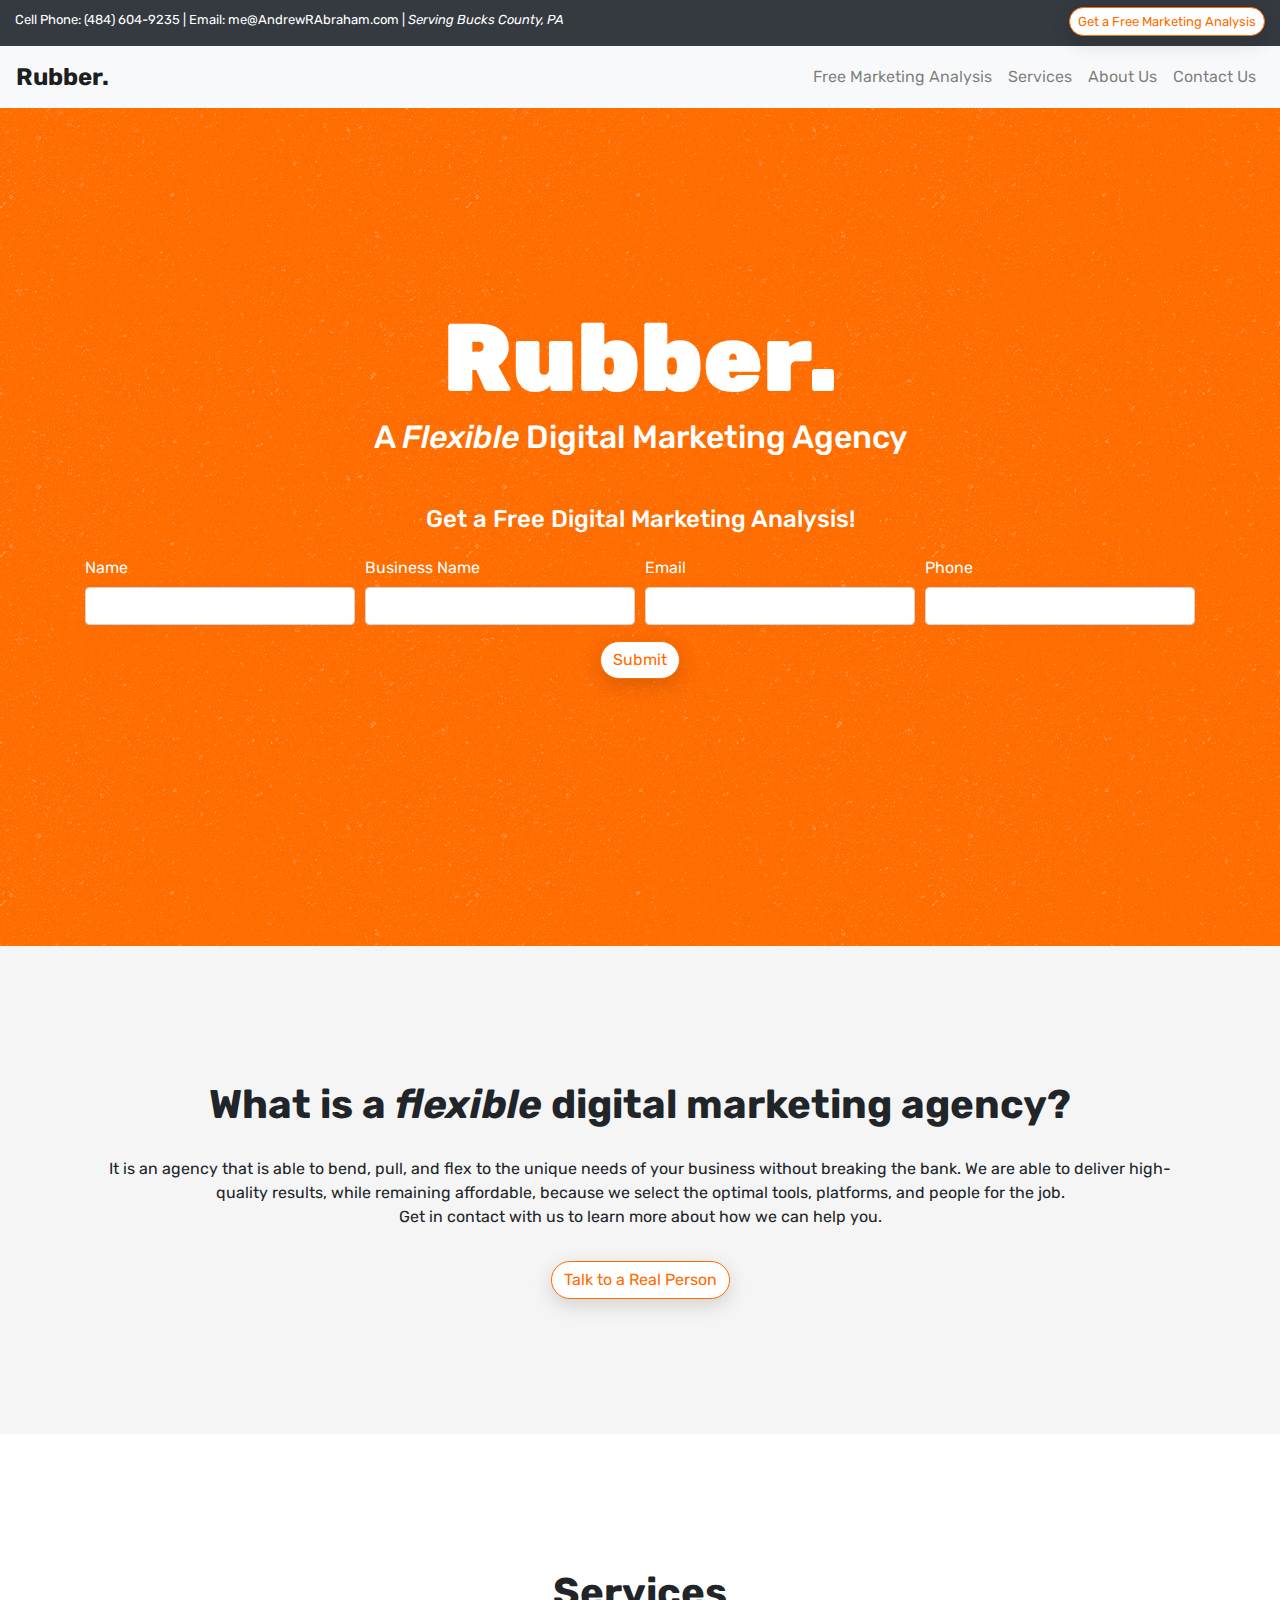
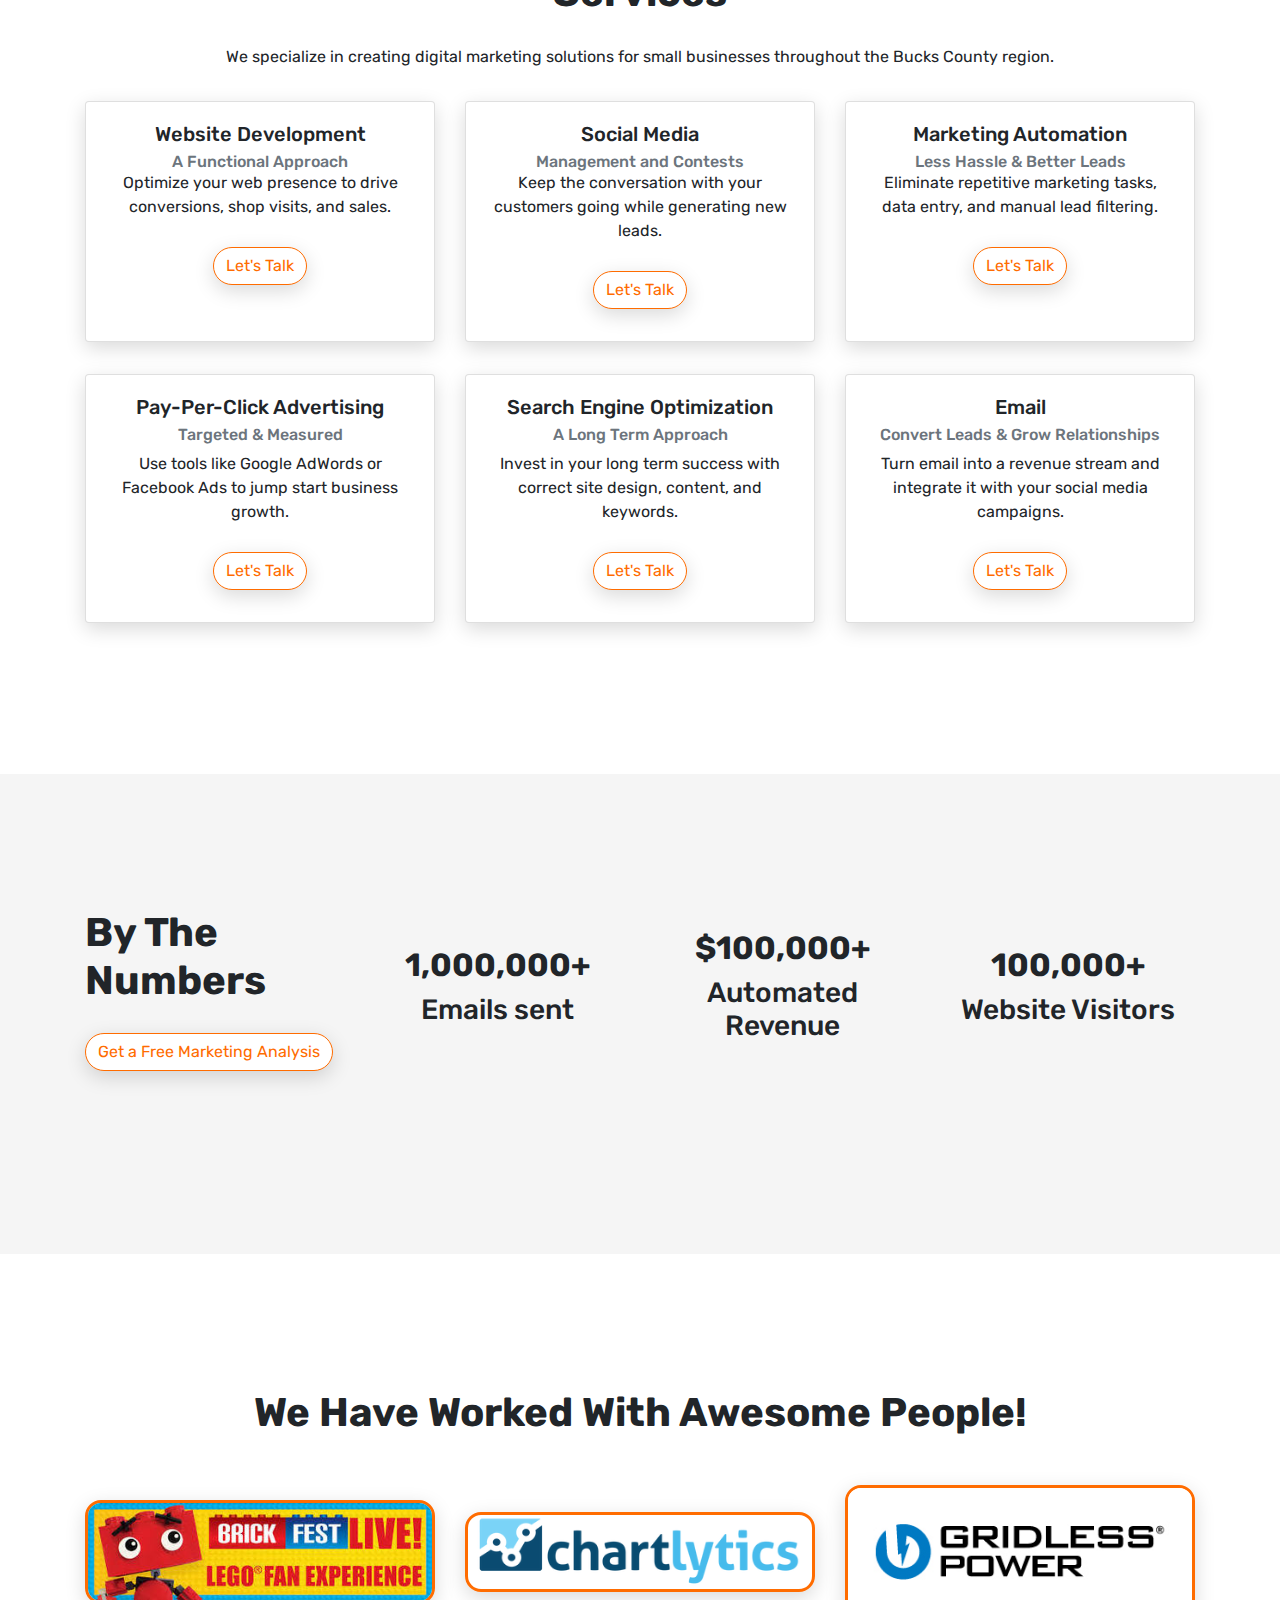
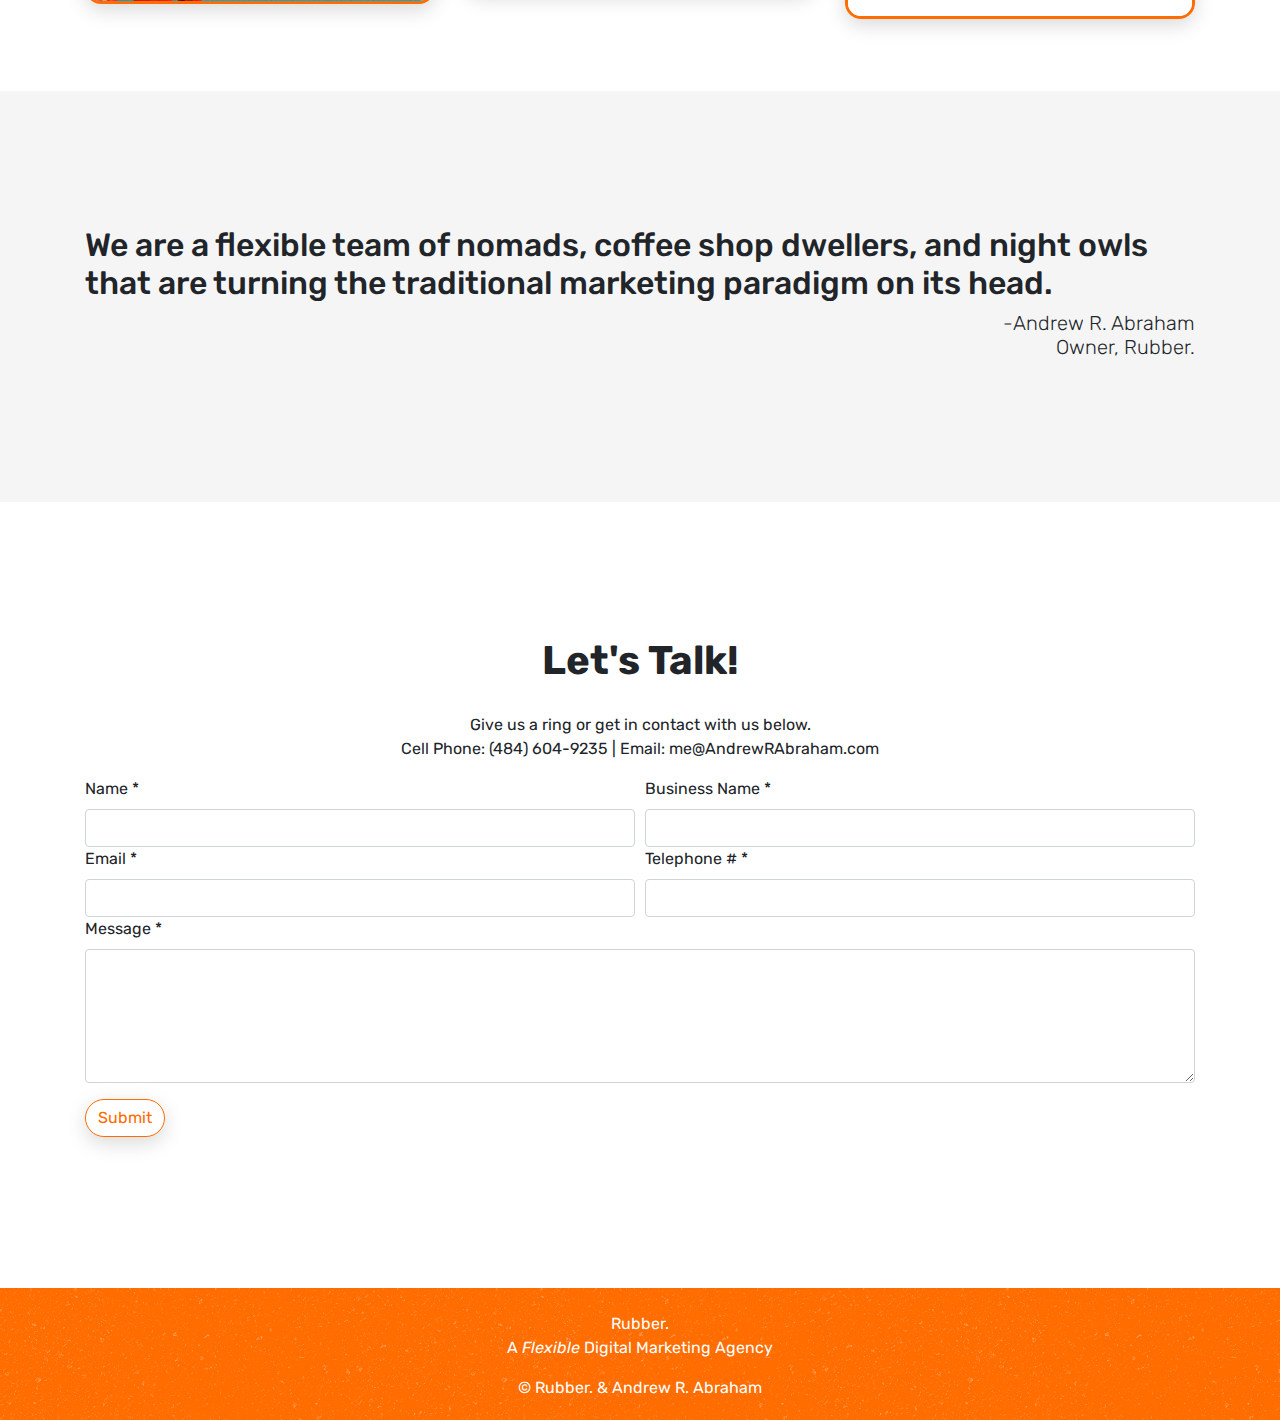
<file: index.html>
<html>
	<head>
		<title>Rubber. | A Flexible Digital Marketing Agency</title>
  		<meta charset="utf-8" />
		<meta name="viewport" content="width=device-width, initial-scale=1" />
		<link rel="stylesheet" href="css/bootstrap.min.css"/>
		<link rel="stylesheet" href="https://use.fontawesome.com/releases/v5.3.1/css/all.css" integrity="sha384-mzrmE5qonljUremFsqc01SB46JvROS7bZs3IO2EmfFsd15uHvIt+Y8vEf7N7fWAU" crossorigin="anonymous">
		<link rel="stylesheet"  href="https://fonts.googleapis.com/css?family=Rubik">
		<link rel="stylesheet" href="css/style.css"/>
		<link rel="stylesheet" href="css/main.css"/>

		</head>
		<!-- top bar-->

						<div class="container-fluid top-bar sticky-top">
							<div class="row align-items-center">

								<div class="col-sm-6">

								<div class="text-md-left text-center align-middle xy-auto">
									<p>Cell Phone: (484) 604-9235 | Email: me@AndrewRAbraham.com | <em> Serving Bucks County, PA </em></p>
								</div>
							</div>

								<div class="col-sm-6 text-md-right text-center xy-auto">
								<a href="#analysis"><button class="btn-sm btn-primary btn">Get a Free Marketing Analysis</button></a>
							</div>

						</div>
					</div>

		<!-- end top bar -->

		<!-- header -->
			<header id="header">

<!-- nav bar -->
<nav class="navbar navbar-expand-lg navbar-light bg-light">
  <a id="header_logo" class="navbar-brand" href=""><strong>Rubber.</strong></a>
  <button class="navbar-toggler" type="button" data-toggle="collapse" data-target="#navbarNav" aria-controls="navbarNav" aria-expanded="false" aria-label="Toggle navigation">
    <span class="navbar-toggler-icon"></span>
  </button>
  <div class="collapse navbar-collapse" id="navbarNav">
    <ul class="navbar-nav ml-auto">
      <li class="nav-item">
        <a class="nav-link" href="#analysis">Free Marketing Analysis<span class="sr-only">(current)</span></a>
      </li>
      <li class="nav-item">
        <a class="nav-link" href="#services">Services</a>
      </li>
      <li class="nav-item">
        <a class="nav-link" href="#">About Us</a>
      </li>
      <li class="nav-item">
        <a class="nav-link " href="#contact">Contact Us</a>
      </li>
    </ul>
  </div>
</nav>
<!-- end nav bar -->

<!-- header main content -->
			<div class="container-fluid main-header">
				<div class="container">
				<div id="analysis" class="row">
					<div class="col-md-12">
					<div class="cd-intro">
						<h1><strong>Rubber.</Strong></h1>
						<h2>A <em>Flexible</em> Digital Marketing Agency</h2>
						<h4 class="mt-5">Get a Free Digital Marketing Analysis!</h4>

							</div>

								</div>
							</div>

<div class="row">
			<div class="col-md-12" >
				<form id="topForm" action="https://hooks.zapier.com/hooks/catch/2122308/q26r5u/" type="POST" target="">

					<div class="form-row">
							<div class="col-md-3 mb-3 mx-auto">
								<label for="first" class=" col-form-label">Name</label>
								<input id="name" name="name" type="text" required="required" class="form-control here">
							</div>


							<div class="col-md-3 mb-3 mx-auto">
								<label for="business_name" class=" col-form-label">Business Name</label>
								<input id="business_name" name="business_name" type="text" class="form-control here" required="required">
							</div>

							<div class="col-md-3 mb-3 mx-auto">
								<label for="email" class=" col-form-label">Email</label>
								<input id="email" name="email" type="text" class="form-control here" required="required">
							</div>

							<div class="col-md-3 mb-3 mx-auto">
								<label for="phone" class=" col-form-label">Phone</label>
								<input id="phone" name="phone" type="text" class="form-control here" required="required">
							</div>

							<div class="col-md-3 text-center mx-auto">
								<button name="submit" type="submit" class="btn btn-primary">Submit</button>
						</div>

					</div>
				</form>
			</div>
		</div>
	</div>
</div>
	</header>
<!-- end header main content -->
<!-- end header -->

<body>
<!-- What we do section-->
<div class="secondary-background-color">
<div class="container">

	<div class="row">
		<div class="col-md-12 mx-auto">
			<h1 class="text-center"><strong>What is a <em>flexible</em> digital marketing agency?</strong></h1>
			<p class="text-center">It is an agency that is able to bend, pull, and flex to the unique needs of your business without breaking the bank. We are able to deliver high-quality results, while remaining affordable, because we select the optimal tools, platforms, and people for the job.</br>Get in contact with us to learn more about how we can help you.</p>
			<div class="text-center pt-3"><a href="#contact"><button class="btn btn-primary">Talk to a Real Person</button></a></div>
		</div>
	</div>
</div>
</div>




	<div class="container">
	<div id="services" class="row">
		<div class="col-md-12">
			<div class="text-center">
			<h1><strong>Services</strong></h1>
			<p>We specialize in creating digital marketing solutions for small businesses throughout the Bucks County region.</p>
			</div>
		</div>
	</div>


		<div class="row">
			<div class="card-group">
			<div class="col-md-4 mx-auto d-flex align-items-stretch ">
				<div class="card">
	  <div class="card-body">
			<i class="fas fa-laptop-code"></i>
			<h5 class="card-title">Website Development</h5>
	    <h6 class="card-subtitle text-muted">A Functional Approach</h6>
	    <p class="card-text">Optimize your web presence to drive conversions, shop visits, and sales.</p>
			<div class="card-footer">
		<a href="#contact"><button class="btn btn-primary">Let's Talk</button></a>
		</div>
	  </div>
				</div>
			</div>

			<div class="col-md-4 mx-auto d-flex align-items-stretch">
				<div class="card">
		<div class="card-body">
			<i class="fas fa-share-alt"></i>
			<h5 class="card-title">Social Media</h5>
			<h6 class="card-subtitle text-muted">Management and Contests</h6>
			<p class="card-text">Keep the conversation with your customers going while generating new leads.</p>
			<div class="card-footer">
			<a href="#contact"><button class="btn btn-primary">Let's Talk</button></a>
		</div>
		</div>
				</div>
			</div>

			<div class="col-md-4 mx-auto d-flex align-items-stretch">
				<div class="card">
		<div class="card-body">
			<i class="fas fa-robot"></i>
			<h5 class="card-title">Marketing Automation</h5>
			<h6 class="card-subtitle text-muted">Less Hassle & Better Leads</h6>
			<p class="card-text">Eliminate repetitive marketing tasks, data entry, and manual lead filtering.</p>
			<div class="card-footer">
			<a href="#contact"><button class="btn btn-primary">Let's Talk</button></a>
		</div>		</div>
				</div>
			</div>

			<div class="col-md-4 mx-auto d-flex align-items-stretch">
				<div class="card" >
			<div class="card-body">
			<i class="fas fa-search-dollar"></i>
			<h5 class="card-title">Pay-Per-Click Advertising</h5>
			<h6 class="card-subtitle mb-2 text-muted">Targeted & Measured</h6>
			<p class="card-text">Use tools like Google AdWords or Facebook Ads to jump start business growth.</p>
			<div class="card-footer">
			<a href="#contact"><button class="btn btn-primary">Let's Talk</button></a>
		</div>			</div>
				</div>
			</div>

			<div class="col-md-4 mx-auto d-flex align-items-stretch">
				<div class="card" >
		<div class="card-body">
			<i class="fas fa-code"></i>
			<h5 class="card-title">Search Engine Optimization</h5>
			<h6 class="card-subtitle mb-2 text-muted">A Long Term Approach</h6>
			<p class="card-text">Invest in your long term success with correct site design, content, and keywords.</p>
			<div class="card-footer">
			<a href="#contact"><button class="btn btn-primary">Let's Talk</button></a>
		</div>		</div>
				</div>
			</div>
			<div class="col-md-4 mx-auto d-flex align-items-stretch">
				<div class="card" >
		<div class="card-body">
			<i class="fas fa-envelope"></i>
			<h5 class="card-title">Email</h5>
			<h6 class="card-subtitle mb-2 text-muted">Convert Leads & Grow Relationships</h6>
			<p class="card-text">Turn email into a revenue stream and integrate it with your social media campaigns.</p>
			<div class="card-footer">
			<a href="#contact"><button class="btn btn-primary">Let's Talk</button></a>
		</div>		</div>
				</div>
			</div>
</div>
		</div>
	</div>

	<!-- Numbers-->
<div class="secondary-background-color">
		<div class="container">

			<div class="row">
				<div class="col-md-3 text-md-left text-center">
					<h1 class=""><strong>By The Numbers</strong></h1>
				<a href="#analysis"><button class="btn btn-primary mb-5">Get a Free Marketing Analysis</button></a>
				</div>


				<div class="col-sm-3 text-center mx-auto my-auto pb-5">
					<h2><strong>1,000,000+</strong></h2>
					<h3>Emails sent</h3>
				</div>

				<div class="col-sm-3 text-center mx-auto my-auto pb-5">
					<h2><strong>$100,000+</strong></h2>
					<h3>Automated Revenue</h3>
				</div>
				<div class="col-sm-3 text-center mx-auto my-auto pb-5">
					<h2 ><strong>100,000+</strong></h2>
					<h3>Website Visitors</h3>
				</div>
			</div>
		</div>
	</div>

	<!-- Who we have worked with -->
	<div class="container clients pb-5">
	<div class="row">
		<div class="col-md-12 mx-auto">
			<div class="text-center">
			<h1><strong>We Have Worked With Awesome People!</strong></h1>
			</div>
		</div>
	</div>
<!-- images -->

	<div class="row">

		<div class="col-md-4 my-auto d-flex justify-content-center pb-4">
			<img class="img-fluid" src="css/images/Brickfest.jpg"></img>
		</div>

		<div class="col-md-4 my-auto d-flex justify-content-center pb-4">
			<img class="img-fluid" src="css/images/Chartlytics.png"></img>
		</div>

		<div class="col-md-4 my-auto d-flex justify-content-center pb-4">
			<img class="img-fluid" src="css/images/Gridless.png"></img>
		</div>

	</div>
</div>
<!-- end images-->
<div class="secondary-background-color">
  <div class="container">
    <h2 class="display-5">We are a flexible team of nomads, coffee shop dwellers, and night owls that are turning the traditional marketing paradigm on its head. </h2>
    <h3 class="lead text-right">-Andrew R. Abraham</br>Owner, Rubber.</h3>
  </div>
</div>

<!-- contact-->
<div class="container">

	<div id="contact" class="row">
		<div class="col-md-12 mx-auto">
			<h1 class="text-center"><strong>Let's Talk!</strong></h1>
			<p class="text-center">Give us a ring or get in contact with us below.<br>Cell Phone: (484) 604-9235 | Email: me@AndrewRAbraham.com</p>
		</div>
	</div>

<div class="row">
		<div class="col-md-12 mx-auto">
		<form id ="bottomForm" action="https://hooks.zapier.com/hooks/catch/2122308/loefl0/" type="POST" target="">
<div class=form-row>
		 <div class="col-md-6 ">
      <label class="control-label requiredField" for="name">
       Name
			 <span class="asteriskField">
        *
       </span>
      </label>
      <input class="form-control" id="name" name="name" type="text" required="required"/>
     </div>
     <div class="col-md-6 ">
      <label class="control-label requiredField" for="business_name">
       Business Name
       <span class="asteriskField">
        *
       </span>
      </label>
      <input class="form-control" id="business_name" name="business_name" type="text" required="required"/>
     </div>
</div>
<div class=form-row>
     <div class="col-md-6">
      <label class="control-label requiredField" for="email">
       Email
       <span class="asteriskField">
        *
       </span>
      </label>
      <input class="form-control" id="email" name="email" type="text" required="required"/>
     </div>
     <div class="col-md-6">
      <label class="control-label requiredField" for="tel">
       Telephone #
       <span class="asteriskField">
        *
       </span>
      </label>
      <input class="form-control" id="tel" name="tel" type="text" required="required"/>
     </div>
</div>
     <div class="form-group ">
      <label class="control-label requiredField" for="message">
       Message
       <span class="asteriskField">
        *
       </span>
      </label>
      <textarea class="form-control" cols="40" id="message" name="message" rows="5" required="required"></textarea>
     </div>
     <div class="form-group">
      <div>
       <button class="btn btn-primary " name="submit" type="submit">
        Submit
       </button>
      </div>
     </div>
    </form>
	</div>
</div>
</div>
</body>

		<footer class="container-full pb-1 pt-4">
			<p class="text-center">Rubber.<br>A <em>Flexible</em> Digital Marketing Agency</p>
					<p class="copyright 2018 text-center">&copy; Rubber. & Andrew R. Abraham</p>
			</footer>


		<!-- Scripts -->
		<script src="js/jquery-3.3.1.min.js"></script>
		<script src="js/bootstrap.bundle.min.js"></script>
		<script src="js/modernizr.js"></script>
		<script src="js/main.js"></script>
		<script src="js/formSubmit.js"></script>



</html>
</file>
<file: css/style.css>
/* --------------------------------

Primary style

-------------------------------- */
*, *::after, *::before {
  -webkit-box-sizing: border-box;
  -moz-box-sizing: border-box;
  box-sizing: border-box;
}

html * {
  -webkit-font-smoothing: antialiased;
  -moz-osx-font-smoothing: grayscale;
}



.cd-title {
  position: relative;
  height: 160px;
  line-height: 230px;
  text-align: center;
}
.cd-title h1 {
  font-size: 2.4rem;
  font-weight: 700;
}
@media only screen and (min-width: 768px) {
  .cd-title {
    line-height: 250px;
  }
}
@media only screen and (min-width: 1170px) {
  .cd-title {
    height: 200px;
    line-height: 300px;
  }
  .cd-title h1 {
    font-size: 3rem;
  }
}

.cd-intro {
  width: 90%;
  max-width: 768px;
  text-align: center;
}

.cd-intro {
  margin: 0px auto;
}
@media only screen and (min-width: 768px) {
  .cd-intro {
    margin: 1em auto;
  }
}
@media only screen and (min-width: 1170px) {
  .cd-intro {
    margin: 1em auto;
  }
}

.cd-headline {
  font-size: 3rem;
  line-height: 1.2;
}
@media only screen and (min-width: 768px) {
  .cd-headline {
    font-size: 4.4rem;
    font-weight: 300;
  }
}
@media only screen and (min-width: 1170px) {
  .cd-headline {
    font-size: 6rem;
  }
}

.cd-words-wrapper {
  display: inline-block;
  position: relative;
  text-align: left;
}
.cd-words-wrapper b {
  display: inline-block;
  position: absolute;
  white-space: nowrap;
  left: 0;
  top: 0;
}
.cd-words-wrapper b.is-visible {
  position: relative;
}
.no-js .cd-words-wrapper b {
  opacity: 0;
}
.no-js .cd-words-wrapper b.is-visible {
  opacity: 1;
}

/* --------------------------------

xrotate-1

-------------------------------- */
.cd-headline.rotate-1 .cd-words-wrapper {
  -webkit-perspective: 300px;
  -moz-perspective: 300px;
  perspective: 300px;
}
.cd-headline.rotate-1 b {
  opacity: 0;
  -webkit-transform-origin: 50% 100%;
  -moz-transform-origin: 50% 100%;
  -ms-transform-origin: 50% 100%;
  -o-transform-origin: 50% 100%;
  transform-origin: 50% 100%;
  -webkit-transform: rotateX(180deg);
  -moz-transform: rotateX(180deg);
  -ms-transform: rotateX(180deg);
  -o-transform: rotateX(180deg);
  transform: rotateX(180deg);
}
.cd-headline.rotate-1 b.is-visible {
  opacity: 1;
  -webkit-transform: rotateX(0deg);
  -moz-transform: rotateX(0deg);
  -ms-transform: rotateX(0deg);
  -o-transform: rotateX(0deg);
  transform: rotateX(0deg);
  -webkit-animation: cd-rotate-1-in 1.2s;
  -moz-animation: cd-rotate-1-in 1.2s;
  animation: cd-rotate-1-in 1.2s;
}
.cd-headline.rotate-1 b.is-hidden {
  -webkit-transform: rotateX(180deg);
  -moz-transform: rotateX(180deg);
  -ms-transform: rotateX(180deg);
  -o-transform: rotateX(180deg);
  transform: rotateX(180deg);
  -webkit-animation: cd-rotate-1-out 1.2s;
  -moz-animation: cd-rotate-1-out 1.2s;
  animation: cd-rotate-1-out 1.2s;
}

@-webkit-keyframes cd-rotate-1-in {
  0% {
    -webkit-transform: rotateX(180deg);
    opacity: 0;
  }
  35% {
    -webkit-transform: rotateX(120deg);
    opacity: 0;
  }
  65% {
    opacity: 0;
  }
  100% {
    -webkit-transform: rotateX(360deg);
    opacity: 1;
  }
}
@-moz-keyframes cd-rotate-1-in {
  0% {
    -moz-transform: rotateX(180deg);
    opacity: 0;
  }
  35% {
    -moz-transform: rotateX(120deg);
    opacity: 0;
  }
  65% {
    opacity: 0;
  }
  100% {
    -moz-transform: rotateX(360deg);
    opacity: 1;
  }
}
@keyframes cd-rotate-1-in {
  0% {
    -webkit-transform: rotateX(180deg);
    -moz-transform: rotateX(180deg);
    -ms-transform: rotateX(180deg);
    -o-transform: rotateX(180deg);
    transform: rotateX(180deg);
    opacity: 0;
  }
  35% {
    -webkit-transform: rotateX(120deg);
    -moz-transform: rotateX(120deg);
    -ms-transform: rotateX(120deg);
    -o-transform: rotateX(120deg);
    transform: rotateX(120deg);
    opacity: 0;
  }
  65% {
    opacity: 0;
  }
  100% {
    -webkit-transform: rotateX(360deg);
    -moz-transform: rotateX(360deg);
    -ms-transform: rotateX(360deg);
    -o-transform: rotateX(360deg);
    transform: rotateX(360deg);
    opacity: 1;
  }
}
@-webkit-keyframes cd-rotate-1-out {
  0% {
    -webkit-transform: rotateX(0deg);
    opacity: 1;
  }
  35% {
    -webkit-transform: rotateX(-40deg);
    opacity: 1;
  }
  65% {
    opacity: 0;
  }
  100% {
    -webkit-transform: rotateX(180deg);
    opacity: 0;
  }
}
@-moz-keyframes cd-rotate-1-out {
  0% {
    -moz-transform: rotateX(0deg);
    opacity: 1;
  }
  35% {
    -moz-transform: rotateX(-40deg);
    opacity: 1;
  }
  65% {
    opacity: 0;
  }
  100% {
    -moz-transform: rotateX(180deg);
    opacity: 0;
  }
}
@keyframes cd-rotate-1-out {
  0% {
    -webkit-transform: rotateX(0deg);
    -moz-transform: rotateX(0deg);
    -ms-transform: rotateX(0deg);
    -o-transform: rotateX(0deg);
    transform: rotateX(0deg);
    opacity: 1;
  }
  35% {
    -webkit-transform: rotateX(-40deg);
    -moz-transform: rotateX(-40deg);
    -ms-transform: rotateX(-40deg);
    -o-transform: rotateX(-40deg);
    transform: rotateX(-40deg);
    opacity: 1;
  }
  65% {
    opacity: 0;
  }
  100% {
    -webkit-transform: rotateX(180deg);
    -moz-transform: rotateX(180deg);
    -ms-transform: rotateX(180deg);
    -o-transform: rotateX(180deg);
    transform: rotateX(180deg);
    opacity: 0;
  }
}
/* --------------------------------

xtype

-------------------------------- */
.cd-headline.type .cd-words-wrapper {
  vertical-align: top;
  overflow: hidden;
}
.cd-headline.type .cd-words-wrapper::after {
  /* vertical bar */
  content: '';
  position: absolute;
  right: 0;
  top: 50%;
  bottom: auto;
  -webkit-transform: translateY(-50%);
  -moz-transform: translateY(-50%);
  -ms-transform: translateY(-50%);
  -o-transform: translateY(-50%);
  transform: translateY(-50%);
  height: 90%;
  width: 1px;
  background-color: #aebcb9;
}
.cd-headline.type .cd-words-wrapper.waiting::after {
  -webkit-animation: cd-pulse 1s infinite;
  -moz-animation: cd-pulse 1s infinite;
  animation: cd-pulse 1s infinite;
}
.cd-headline.type .cd-words-wrapper.selected {
  background-color: #aebcb9;
}
.cd-headline.type .cd-words-wrapper.selected::after {
  visibility: hidden;
}
.cd-headline.type .cd-words-wrapper.selected b {
  color: #0d0d0d;
}
.cd-headline.type b {
  visibility: hidden;
}
.cd-headline.type b.is-visible {
  visibility: visible;
}
.cd-headline.type i {
  position: absolute;
  visibility: hidden;
}
.cd-headline.type i.in {
  position: relative;
  visibility: visible;
}

@-webkit-keyframes cd-pulse {
  0% {
    -webkit-transform: translateY(-50%) scale(1);
    opacity: 1;
  }
  40% {
    -webkit-transform: translateY(-50%) scale(0.9);
    opacity: 0;
  }
  100% {
    -webkit-transform: translateY(-50%) scale(0);
    opacity: 0;
  }
}
@-moz-keyframes cd-pulse {
  0% {
    -moz-transform: translateY(-50%) scale(1);
    opacity: 1;
  }
  40% {
    -moz-transform: translateY(-50%) scale(0.9);
    opacity: 0;
  }
  100% {
    -moz-transform: translateY(-50%) scale(0);
    opacity: 0;
  }
}
@keyframes cd-pulse {
  0% {
    -webkit-transform: translateY(-50%) scale(1);
    -moz-transform: translateY(-50%) scale(1);
    -ms-transform: translateY(-50%) scale(1);
    -o-transform: translateY(-50%) scale(1);
    transform: translateY(-50%) scale(1);
    opacity: 1;
  }
  40% {
    -webkit-transform: translateY(-50%) scale(0.9);
    -moz-transform: translateY(-50%) scale(0.9);
    -ms-transform: translateY(-50%) scale(0.9);
    -o-transform: translateY(-50%) scale(0.9);
    transform: translateY(-50%) scale(0.9);
    opacity: 0;
  }
  100% {
    -webkit-transform: translateY(-50%) scale(0);
    -moz-transform: translateY(-50%) scale(0);
    -ms-transform: translateY(-50%) scale(0);
    -o-transform: translateY(-50%) scale(0);
    transform: translateY(-50%) scale(0);
    opacity: 0;
  }
}
/* --------------------------------

xrotate-2

-------------------------------- */
.cd-headline.rotate-2 .cd-words-wrapper {
  -webkit-perspective: 300px;
  -moz-perspective: 300px;
  perspective: 300px;
}
.cd-headline.rotate-2 i, .cd-headline.rotate-2 em {
  display: inline-block;
  -webkit-backface-visibility: hidden;
  backface-visibility: hidden;
}
.cd-headline.rotate-2 b {
  opacity: 0;
}
.cd-headline.rotate-2 i {
  -webkit-transform-style: preserve-3d;
  -moz-transform-style: preserve-3d;
  -ms-transform-style: preserve-3d;
  -o-transform-style: preserve-3d;
  transform-style: preserve-3d;
  -webkit-transform: translateZ(-20px) rotateX(90deg);
  -moz-transform: translateZ(-20px) rotateX(90deg);
  -ms-transform: translateZ(-20px) rotateX(90deg);
  -o-transform: translateZ(-20px) rotateX(90deg);
  transform: translateZ(-20px) rotateX(90deg);
  opacity: 0;
}
.is-visible .cd-headline.rotate-2 i {
  opacity: 1;
}
.cd-headline.rotate-2 i.in {
  -webkit-animation: cd-rotate-2-in 0.4s forwards;
  -moz-animation: cd-rotate-2-in 0.4s forwards;
  animation: cd-rotate-2-in 0.4s forwards;
}
.cd-headline.rotate-2 i.out {
  -webkit-animation: cd-rotate-2-out 0.4s forwards;
  -moz-animation: cd-rotate-2-out 0.4s forwards;
  animation: cd-rotate-2-out 0.4s forwards;
}
.cd-headline.rotate-2 em {
  -webkit-transform: translateZ(20px);
  -moz-transform: translateZ(20px);
  -ms-transform: translateZ(20px);
  -o-transform: translateZ(20px);
  transform: translateZ(20px);
}

.no-csstransitions .cd-headline.rotate-2 i {
  -webkit-transform: rotateX(0deg);
  -moz-transform: rotateX(0deg);
  -ms-transform: rotateX(0deg);
  -o-transform: rotateX(0deg);
  transform: rotateX(0deg);
  opacity: 0;
}
.no-csstransitions .cd-headline.rotate-2 i em {
  -webkit-transform: scale(1);
  -moz-transform: scale(1);
  -ms-transform: scale(1);
  -o-transform: scale(1);
  transform: scale(1);
}

.no-csstransitions .cd-headline.rotate-2 .is-visible i {
  opacity: 1;
}

@-webkit-keyframes cd-rotate-2-in {
  0% {
    opacity: 0;
    -webkit-transform: translateZ(-20px) rotateX(90deg);
  }
  60% {
    opacity: 1;
    -webkit-transform: translateZ(-20px) rotateX(-10deg);
  }
  100% {
    opacity: 1;
    -webkit-transform: translateZ(-20px) rotateX(0deg);
  }
}
@-moz-keyframes cd-rotate-2-in {
  0% {
    opacity: 0;
    -moz-transform: translateZ(-20px) rotateX(90deg);
  }
  60% {
    opacity: 1;
    -moz-transform: translateZ(-20px) rotateX(-10deg);
  }
  100% {
    opacity: 1;
    -moz-transform: translateZ(-20px) rotateX(0deg);
  }
}
@keyframes cd-rotate-2-in {
  0% {
    opacity: 0;
    -webkit-transform: translateZ(-20px) rotateX(90deg);
    -moz-transform: translateZ(-20px) rotateX(90deg);
    -ms-transform: translateZ(-20px) rotateX(90deg);
    -o-transform: translateZ(-20px) rotateX(90deg);
    transform: translateZ(-20px) rotateX(90deg);
  }
  60% {
    opacity: 1;
    -webkit-transform: translateZ(-20px) rotateX(-10deg);
    -moz-transform: translateZ(-20px) rotateX(-10deg);
    -ms-transform: translateZ(-20px) rotateX(-10deg);
    -o-transform: translateZ(-20px) rotateX(-10deg);
    transform: translateZ(-20px) rotateX(-10deg);
  }
  100% {
    opacity: 1;
    -webkit-transform: translateZ(-20px) rotateX(0deg);
    -moz-transform: translateZ(-20px) rotateX(0deg);
    -ms-transform: translateZ(-20px) rotateX(0deg);
    -o-transform: translateZ(-20px) rotateX(0deg);
    transform: translateZ(-20px) rotateX(0deg);
  }
}
@-webkit-keyframes cd-rotate-2-out {
  0% {
    opacity: 1;
    -webkit-transform: translateZ(-20px) rotateX(0);
  }
  60% {
    opacity: 0;
    -webkit-transform: translateZ(-20px) rotateX(-100deg);
  }
  100% {
    opacity: 0;
    -webkit-transform: translateZ(-20px) rotateX(-90deg);
  }
}
@-moz-keyframes cd-rotate-2-out {
  0% {
    opacity: 1;
    -moz-transform: translateZ(-20px) rotateX(0);
  }
  60% {
    opacity: 0;
    -moz-transform: translateZ(-20px) rotateX(-100deg);
  }
  100% {
    opacity: 0;
    -moz-transform: translateZ(-20px) rotateX(-90deg);
  }
}
@keyframes cd-rotate-2-out {
  0% {
    opacity: 1;
    -webkit-transform: translateZ(-20px) rotateX(0);
    -moz-transform: translateZ(-20px) rotateX(0);
    -ms-transform: translateZ(-20px) rotateX(0);
    -o-transform: translateZ(-20px) rotateX(0);
    transform: translateZ(-20px) rotateX(0);
  }
  60% {
    opacity: 0;
    -webkit-transform: translateZ(-20px) rotateX(-100deg);
    -moz-transform: translateZ(-20px) rotateX(-100deg);
    -ms-transform: translateZ(-20px) rotateX(-100deg);
    -o-transform: translateZ(-20px) rotateX(-100deg);
    transform: translateZ(-20px) rotateX(-100deg);
  }
  100% {
    opacity: 0;
    -webkit-transform: translateZ(-20px) rotateX(-90deg);
    -moz-transform: translateZ(-20px) rotateX(-90deg);
    -ms-transform: translateZ(-20px) rotateX(-90deg);
    -o-transform: translateZ(-20px) rotateX(-90deg);
    transform: translateZ(-20px) rotateX(-90deg);
  }
}
/* --------------------------------

xloading-bar

-------------------------------- */
.cd-headline.loading-bar span {
  display: inline-block;
  padding:  0em 0;
}
.cd-headline.loading-bar .cd-words-wrapper {
  overflow: hidden;
  vertical-align: top;
}
.cd-headline.loading-bar .cd-words-wrapper::after {
  /* loading bar */
  content: '';
  position: absolute;
  left: 0;
  bottom: 0;
  height: 3px;
  width: 0;
  background: #0096a7;
  z-index: 2;
  -webkit-transition: width 0.3s -0.1s;
  -moz-transition: width 0.3s -0.1s;
  transition: width 0.3s -0.1s;
}
.cd-headline.loading-bar .cd-words-wrapper.is-loading::after {
  width: 100%;
  -webkit-transition: width 3s;
  -moz-transition: width 3s;
  transition: width 3s;
}
.cd-headline.loading-bar b {
  top: .2em;
  opacity: 0;
  -webkit-transition: opacity 0.3s;
  -moz-transition: opacity 0.3s;
  transition: opacity 0.3s;
}
.cd-headline.loading-bar b.is-visible {
  opacity: 1;
  top: 0;
}

/* --------------------------------

xslide

-------------------------------- */
.cd-headline.slide span {
  display: inline-block;
  padding: 0em 0;
}
.cd-headline.slide .cd-words-wrapper {
  overflow: hidden;
  vertical-align: top;
}
.cd-headline.slide b {
  opacity: 0;
  top: .2em;
}
.cd-headline.slide b.is-visible {
  top: 0;
  opacity: 1;
  -webkit-animation: slide-in 0.6s;
  -moz-animation: slide-in 0.6s;
  animation: slide-in 0.6s;
}
.cd-headline.slide b.is-hidden {
  -webkit-animation: slide-out 0.6s;
  -moz-animation: slide-out 0.6s;
  animation: slide-out 0.6s;
}

@-webkit-keyframes slide-in {
  0% {
    opacity: 0;
    -webkit-transform: translateY(-100%);
  }
  60% {
    opacity: 1;
    -webkit-transform: translateY(20%);
  }
  100% {
    opacity: 1;
    -webkit-transform: translateY(0);
  }
}
@-moz-keyframes slide-in {
  0% {
    opacity: 0;
    -moz-transform: translateY(-100%);
  }
  60% {
    opacity: 1;
    -moz-transform: translateY(20%);
  }
  100% {
    opacity: 1;
    -moz-transform: translateY(0);
  }
}
@keyframes slide-in {
  0% {
    opacity: 0;
    -webkit-transform: translateY(-100%);
    -moz-transform: translateY(-100%);
    -ms-transform: translateY(-100%);
    -o-transform: translateY(-100%);
    transform: translateY(-100%);
  }
  60% {
    opacity: 1;
    -webkit-transform: translateY(20%);
    -moz-transform: translateY(20%);
    -ms-transform: translateY(20%);
    -o-transform: translateY(20%);
    transform: translateY(20%);
  }
  100% {
    opacity: 1;
    -webkit-transform: translateY(0);
    -moz-transform: translateY(0);
    -ms-transform: translateY(0);
    -o-transform: translateY(0);
    transform: translateY(0);
  }
}
@-webkit-keyframes slide-out {
  0% {
    opacity: 1;
    -webkit-transform: translateY(0);
  }
  60% {
    opacity: 0;
    -webkit-transform: translateY(120%);
  }
  100% {
    opacity: 0;
    -webkit-transform: translateY(100%);
  }
}
@-moz-keyframes slide-out {
  0% {
    opacity: 1;
    -moz-transform: translateY(0);
  }
  60% {
    opacity: 0;
    -moz-transform: translateY(120%);
  }
  100% {
    opacity: 0;
    -moz-transform: translateY(100%);
  }
}
@keyframes slide-out {
  0% {
    opacity: 1;
    -webkit-transform: translateY(0);
    -moz-transform: translateY(0);
    -ms-transform: translateY(0);
    -o-transform: translateY(0);
    transform: translateY(0);
  }
  60% {
    opacity: 0;
    -webkit-transform: translateY(120%);
    -moz-transform: translateY(120%);
    -ms-transform: translateY(120%);
    -o-transform: translateY(120%);
    transform: translateY(120%);
  }
  100% {
    opacity: 0;
    -webkit-transform: translateY(100%);
    -moz-transform: translateY(100%);
    -ms-transform: translateY(100%);
    -o-transform: translateY(100%);
    transform: translateY(100%);
  }
}
/* --------------------------------

xclip

-------------------------------- */
.cd-headline.clip span {
  display: inline-block;
  padding: 0em 0;
}
.cd-headline.clip .cd-words-wrapper {
  overflow: hidden;
  vertical-align: top;
}
.cd-headline.clip .cd-words-wrapper::after {
  /* line */
  content: '';
  position: absolute;
  top: 0;
  right: 0;
  width: 2px;
  height: 100%;
  background-color: #aebcb9;
}
.cd-headline.clip b {
  opacity: 0;
}
.cd-headline.clip b.is-visible {
  opacity: 1;
}

/* --------------------------------

xzoom

-------------------------------- */
.cd-headline.zoom .cd-words-wrapper {
  -webkit-perspective: 300px;
  -moz-perspective: 300px;
  perspective: 300px;
}
.cd-headline.zoom b {
  opacity: 0;
}
.cd-headline.zoom b.is-visible {
  opacity: 1;
  -webkit-animation: zoom-in 0.8s;
  -moz-animation: zoom-in 0.8s;
  animation: zoom-in 0.8s;
}
.cd-headline.zoom b.is-hidden {
  -webkit-animation: zoom-out 0.8s;
  -moz-animation: zoom-out 0.8s;
  animation: zoom-out 0.8s;
}

@-webkit-keyframes zoom-in {
  0% {
    opacity: 0;
    -webkit-transform: translateZ(100px);
  }
  100% {
    opacity: 1;
    -webkit-transform: translateZ(0);
  }
}
@-moz-keyframes zoom-in {
  0% {
    opacity: 0;
    -moz-transform: translateZ(100px);
  }
  100% {
    opacity: 1;
    -moz-transform: translateZ(0);
  }
}
@keyframes zoom-in {
  0% {
    opacity: 0;
    -webkit-transform: translateZ(100px);
    -moz-transform: translateZ(100px);
    -ms-transform: translateZ(100px);
    -o-transform: translateZ(100px);
    transform: translateZ(100px);
  }
  100% {
    opacity: 1;
    -webkit-transform: translateZ(0);
    -moz-transform: translateZ(0);
    -ms-transform: translateZ(0);
    -o-transform: translateZ(0);
    transform: translateZ(0);
  }
}
@-webkit-keyframes zoom-out {
  0% {
    opacity: 1;
    -webkit-transform: translateZ(0);
  }
  100% {
    opacity: 0;
    -webkit-transform: translateZ(-100px);
  }
}
@-moz-keyframes zoom-out {
  0% {
    opacity: 1;
    -moz-transform: translateZ(0);
  }
  100% {
    opacity: 0;
    -moz-transform: translateZ(-100px);
  }
}
@keyframes zoom-out {
  0% {
    opacity: 1;
    -webkit-transform: translateZ(0);
    -moz-transform: translateZ(0);
    -ms-transform: translateZ(0);
    -o-transform: translateZ(0);
    transform: translateZ(0);
  }
  100% {
    opacity: 0;
    -webkit-transform: translateZ(-100px);
    -moz-transform: translateZ(-100px);
    -ms-transform: translateZ(-100px);
    -o-transform: translateZ(-100px);
    transform: translateZ(-100px);
  }
}
/* --------------------------------

xrotate-3

-------------------------------- */
.cd-headline.rotate-3 .cd-words-wrapper {
  -webkit-perspective: 300px;
  -moz-perspective: 300px;
  perspective: 300px;
}
.cd-headline.rotate-3 b {
  opacity: 0;
}
.cd-headline.rotate-3 i {
  display: inline-block;
  -webkit-transform: rotateY(180deg);
  -moz-transform: rotateY(180deg);
  -ms-transform: rotateY(180deg);
  -o-transform: rotateY(180deg);
  transform: rotateY(180deg);
  -webkit-backface-visibility: hidden;
  backface-visibility: hidden;
}
.is-visible .cd-headline.rotate-3 i {
  -webkit-transform: rotateY(0deg);
  -moz-transform: rotateY(0deg);
  -ms-transform: rotateY(0deg);
  -o-transform: rotateY(0deg);
  transform: rotateY(0deg);
}
.cd-headline.rotate-3 i.in {
  -webkit-animation: cd-rotate-3-in 0.6s forwards;
  -moz-animation: cd-rotate-3-in 0.6s forwards;
  animation: cd-rotate-3-in 0.6s forwards;
}
.cd-headline.rotate-3 i.out {
  -webkit-animation: cd-rotate-3-out 0.6s forwards;
  -moz-animation: cd-rotate-3-out 0.6s forwards;
  animation: cd-rotate-3-out 0.6s forwards;
}

.no-csstransitions .cd-headline.rotate-3 i {
  -webkit-transform: rotateY(0deg);
  -moz-transform: rotateY(0deg);
  -ms-transform: rotateY(0deg);
  -o-transform: rotateY(0deg);
  transform: rotateY(0deg);
  opacity: 0;
}

.no-csstransitions .cd-headline.rotate-3 .is-visible i {
  opacity: 1;
}

@-webkit-keyframes cd-rotate-3-in {
  0% {
    -webkit-transform: rotateY(180deg);
  }
  100% {
    -webkit-transform: rotateY(0deg);
  }
}
@-moz-keyframes cd-rotate-3-in {
  0% {
    -moz-transform: rotateY(180deg);
  }
  100% {
    -moz-transform: rotateY(0deg);
  }
}
@keyframes cd-rotate-3-in {
  0% {
    -webkit-transform: rotateY(180deg);
    -moz-transform: rotateY(180deg);
    -ms-transform: rotateY(180deg);
    -o-transform: rotateY(180deg);
    transform: rotateY(180deg);
  }
  100% {
    -webkit-transform: rotateY(0deg);
    -moz-transform: rotateY(0deg);
    -ms-transform: rotateY(0deg);
    -o-transform: rotateY(0deg);
    transform: rotateY(0deg);
  }
}
@-webkit-keyframes cd-rotate-3-out {
  0% {
    -webkit-transform: rotateY(0);
  }
  100% {
    -webkit-transform: rotateY(-180deg);
  }
}
@-moz-keyframes cd-rotate-3-out {
  0% {
    -moz-transform: rotateY(0);
  }
  100% {
    -moz-transform: rotateY(-180deg);
  }
}
@keyframes cd-rotate-3-out {
  0% {
    -webkit-transform: rotateY(0);
    -moz-transform: rotateY(0);
    -ms-transform: rotateY(0);
    -o-transform: rotateY(0);
    transform: rotateY(0);
  }
  100% {
    -webkit-transform: rotateY(-180deg);
    -moz-transform: rotateY(-180deg);
    -ms-transform: rotateY(-180deg);
    -o-transform: rotateY(-180deg);
    transform: rotateY(-180deg);
  }
}
/* --------------------------------

xscale

-------------------------------- */
.cd-headline.scale b {
  opacity: 0;
}
.cd-headline.scale i {
  display: inline-block;
  opacity: 0;
  -webkit-transform: scale(0);
  -moz-transform: scale(0);
  -ms-transform: scale(0);
  -o-transform: scale(0);
  transform: scale(0);
}
.is-visible .cd-headline.scale i {
  opacity: 1;
}
.cd-headline.scale i.in {
  -webkit-animation: scale-up 0.6s forwards;
  -moz-animation: scale-up 0.6s forwards;
  animation: scale-up 0.6s forwards;
}
.cd-headline.scale i.out {
  -webkit-animation: scale-down 0.6s forwards;
  -moz-animation: scale-down 0.6s forwards;
  animation: scale-down 0.6s forwards;
}

.no-csstransitions .cd-headline.scale i {
  -webkit-transform: scale(1);
  -moz-transform: scale(1);
  -ms-transform: scale(1);
  -o-transform: scale(1);
  transform: scale(1);
  opacity: 0;
}

.no-csstransitions .cd-headline.scale .is-visible i {
  opacity: 1;
}

@-webkit-keyframes scale-up {
  0% {
    -webkit-transform: scale(0);
    opacity: 0;
  }
  60% {
    -webkit-transform: scale(1.2);
    opacity: 1;
  }
  100% {
    -webkit-transform: scale(1);
    opacity: 1;
  }
}
@-moz-keyframes scale-up {
  0% {
    -moz-transform: scale(0);
    opacity: 0;
  }
  60% {
    -moz-transform: scale(1.2);
    opacity: 1;
  }
  100% {
    -moz-transform: scale(1);
    opacity: 1;
  }
}
@keyframes scale-up {
  0% {
    -webkit-transform: scale(0);
    -moz-transform: scale(0);
    -ms-transform: scale(0);
    -o-transform: scale(0);
    transform: scale(0);
    opacity: 0;
  }
  60% {
    -webkit-transform: scale(1.2);
    -moz-transform: scale(1.2);
    -ms-transform: scale(1.2);
    -o-transform: scale(1.2);
    transform: scale(1.2);
    opacity: 1;
  }
  100% {
    -webkit-transform: scale(1);
    -moz-transform: scale(1);
    -ms-transform: scale(1);
    -o-transform: scale(1);
    transform: scale(1);
    opacity: 1;
  }
}
@-webkit-keyframes scale-down {
  0% {
    -webkit-transform: scale(1);
    opacity: 1;
  }
  60% {
    -webkit-transform: scale(0);
    opacity: 0;
  }
}
@-moz-keyframes scale-down {
  0% {
    -moz-transform: scale(1);
    opacity: 1;
  }
  60% {
    -moz-transform: scale(0);
    opacity: 0;
  }
}
@keyframes scale-down {
  0% {
    -webkit-transform: scale(1);
    -moz-transform: scale(1);
    -ms-transform: scale(1);
    -o-transform: scale(1);
    transform: scale(1);
    opacity: 1;
  }
  60% {
    -webkit-transform: scale(0);
    -moz-transform: scale(0);
    -ms-transform: scale(0);
    -o-transform: scale(0);
    transform: scale(0);
    opacity: 0;
  }
}
/* --------------------------------

xpush

-------------------------------- */
.cd-headline.push b {
  opacity: 0;
}
.cd-headline.push b.is-visible {
  opacity: 1;
  -webkit-animation: push-in 0.6s;
  -moz-animation: push-in 0.6s;
  animation: push-in 0.6s;
}
.cd-headline.push b.is-hidden {
  -webkit-animation: push-out 0.6s;
  -moz-animation: push-out 0.6s;
  animation: push-out 0.6s;
}

@-webkit-keyframes push-in {
  0% {
    opacity: 0;
    -webkit-transform: translateX(-100%);
  }
  60% {
    opacity: 1;
    -webkit-transform: translateX(10%);
  }
  100% {
    opacity: 1;
    -webkit-transform: translateX(0);
  }
}
@-moz-keyframes push-in {
  0% {
    opacity: 0;
    -moz-transform: translateX(-100%);
  }
  60% {
    opacity: 1;
    -moz-transform: translateX(10%);
  }
  100% {
    opacity: 1;
    -moz-transform: translateX(0);
  }
}
@keyframes push-in {
  0% {
    opacity: 0;
    -webkit-transform: translateX(-100%);
    -moz-transform: translateX(-100%);
    -ms-transform: translateX(-100%);
    -o-transform: translateX(-100%);
    transform: translateX(-100%);
  }
  60% {
    opacity: 1;
    -webkit-transform: translateX(10%);
    -moz-transform: translateX(10%);
    -ms-transform: translateX(10%);
    -o-transform: translateX(10%);
    transform: translateX(10%);
  }
  100% {
    opacity: 1;
    -webkit-transform: translateX(0);
    -moz-transform: translateX(0);
    -ms-transform: translateX(0);
    -o-transform: translateX(0);
    transform: translateX(0);
  }
}
@-webkit-keyframes push-out {
  0% {
    opacity: 1;
    -webkit-transform: translateX(0);
  }
  60% {
    opacity: 0;
    -webkit-transform: translateX(110%);
  }
  100% {
    opacity: 0;
    -webkit-transform: translateX(100%);
  }
}
@-moz-keyframes push-out {
  0% {
    opacity: 1;
    -moz-transform: translateX(0);
  }
  60% {
    opacity: 0;
    -moz-transform: translateX(110%);
  }
  100% {
    opacity: 0;
    -moz-transform: translateX(100%);
  }
}
@keyframes push-out {
  0% {
    opacity: 1;
    -webkit-transform: translateX(0);
    -moz-transform: translateX(0);
    -ms-transform: translateX(0);
    -o-transform: translateX(0);
    transform: translateX(0);
  }
  60% {
    opacity: 0;
    -webkit-transform: translateX(110%);
    -moz-transform: translateX(110%);
    -ms-transform: translateX(110%);
    -o-transform: translateX(110%);
    transform: translateX(110%);
  }
  100% {
    opacity: 0;
    -webkit-transform: translateX(100%);
    -moz-transform: translateX(100%);
    -ms-transform: translateX(100%);
    -o-transform: translateX(100%);
    transform: translateX(100%);
  }
}
</file>
<file: css/main.css>
/* Whole Document */
:root {
    --dark-orange: rgba(255,108,0,1);
    --dark-grey:#343a40;
    --secondary-background-color: 	#F5F5F5;
    --tertiary-background-color:#DCDCDC	;

}

*:not(i){
  font-family:Rubik;
}

.btn-primary {
  border-radius: 3em;
  box-shadow: rgba(0, 0, 0, 0.15) 0 6px 20px;
  color:var(--dark-orange);
  background-color: white;
  border-color:var(--dark-orange);
}
.btn-primary:hover, .btn-primary:focus, .btn-primary:active, .btn-primary.active, .open>.dropdown-toggle.btn-primary {
    color: #fff;
    background-color: var(--dark-grey);
    border-color:var(--dark-orange);
}

.btn-secondary {
  border-radius: 3em;
  box-shadow: rgba(0, 0, 0, 0.15) 0 6px 20px;
  color:white;
  background-color: var(--dark-orange);
  border-color:white;

}
.btn-secondary:hover, .btn-secondary:focus, .btn-secondary:active, .btn-secondary.active, .open>.dropdown-toggle.btn-secondary {
    color: #fff;
    background-color: gray;

}


/* top bar */
.top-bar .btn{
  font-size: small;
  margin-bottom:.75em;
  margin-top: .5em;
}

.top-bar{
  color:white;
  background-color: var(--dark-grey);
}

.top-bar p{
  margin-top: .75em;
  font-size: small;
  padding-bottom:0px;
}

/* header */

header{

min-height: 100vh;
color:white;
background-color:var(--dark-orange);
background-image: url("images/asfalt-light.png");

}
.main-header{
min-height: 90vh;
display:flex;
align-items: center;
}
.heading-animation-underline{
	border-bottom:
	4px solid;
  padding-bottom: -2vh;
}
header h1{
  margin-top: 0em;
  font-weight:bold;
  font-size: 6em;
  padding-bottom:0px;
  margin-bottom:0px;
  line-height: .25;
}
header h2 {
  margin-top: 0px;
  padding-top:0px;
}

header .headline-call-to-action{
  margin-bottom: 2.5em;

}
/* body */

body .container , .container-full{
  padding-top: 15vh;
  padding-bottom:15vh;
}

/* cards */
.card i {
  font-size:4.5em;
  padding-bottom:1rem;
}

.card{
  text-align:center;
  height:auto;
  margin-bottom: 1em;
  margin-top:1em;
  box-shadow: rgba(0, 0, 0, 0.15) 0 6px 20px;

}
.card-footer{
  background:none;
  border-top: none;
}

 .card .fas{
  color:var(--dark-orange);
  shadow:1px;
}
.clients img{
  border:solid;
  border-color:var(--dark-orange);
  box-shadow: rgba(0, 0, 0, 0.15) 0 6px 20px;
  border-radius: 1em;

}
.clients h1{
  padding-bottom:1em;
}

body h1{
padding-bottom:.5em;
}

.secondary-background-color{
  background-color:var(--secondary-background-color);
}

footer{
  color:white;
  background-color:var(--dark-orange);
  background-image: url("images/asfalt-light.png");
}
#submit-message{
  text-align:center;
}

#formInfoDump{
  width:0px;
  height:0px;
  border:0px;
  border:none;
}

#header_logo{
  font-size: 1.5em;
}
</file>
